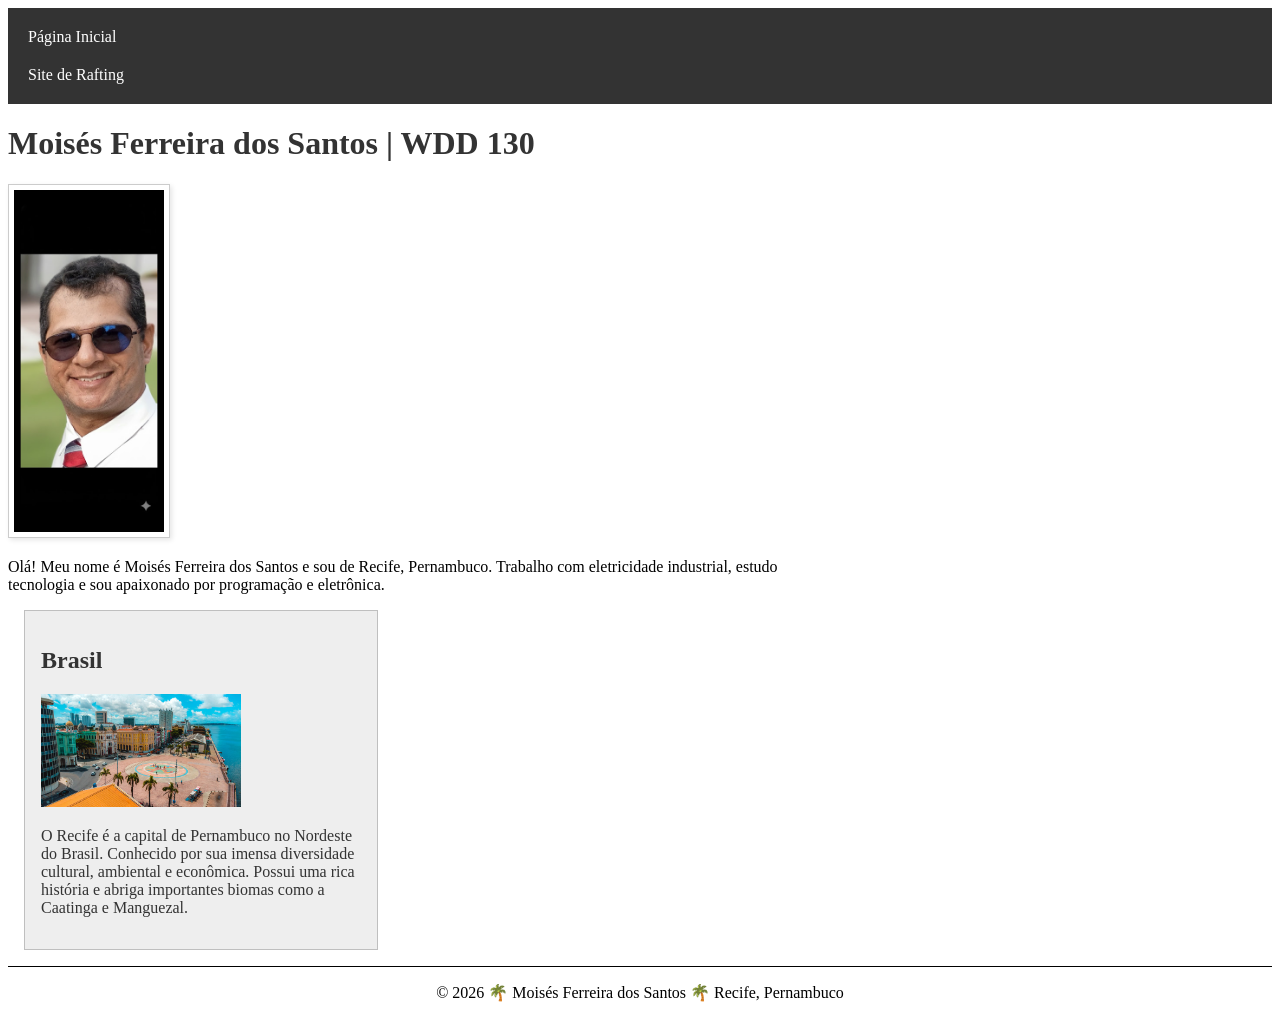
<file: index.html>
<!DOCTYPE html>
<html lang="pt-BR">

<head>
    <meta charset="utf-8">
    <meta name="viewport" content="width=device-width,initial-scale=1.0">
    <title>Moisés Ferreira dos Santos | WDD 130</title>
    <meta name="description"
      content="Página inicial de Moisés Ferreira dos Santos para o curso WDD 130 de fundamentos web, apresentando informações pessoais e links do curso.">
    <meta name="author" content="Moisés Ferreira dos Santos">
    <link rel="stylesheet" href="estilos/estilos.css">
</head>

<body>
    <header>
        <nav>
            <a href="#">Página Inicial</a>
            <a href="wwr/">Site de Rafting</a>
        </nav>
    </header>
    <main>
        <h1>Moisés Ferreira dos Santos | WDD 130</h1>
        <img src="imagens/perfil.jpg" alt="Olá, meu nome é Moisés Ferreira dos Santos">
        <p>Olá! Meu nome é Moisés Ferreira dos Santos e sou de Recife, Pernambuco. Trabalho com
            eletricidade industrial, estudo tecnologia e sou apaixonado por programação e
            eletrônica.</p>
    </main>
    <aside>
        <h2>Brasil</h2>
        <img src="imagens/marco-zero.jpeg" alt="Paisagem representando o Brasil">
        <p>O Recife é a capital de Pernambuco no Nordeste do Brasil. Conhecido por sua imensa
            diversidade
            cultural, ambiental e econômica. Possui uma rica história e abriga importantes biomas
            como a Caatinga e Manguezal.</p>
    </aside>
    <footer>
        <p>&copy; 2026 🌴 Moisés Ferreira dos Santos 🌴 Recife, Pernambuco</p>
    </footer>
</body>

</html>
</file>
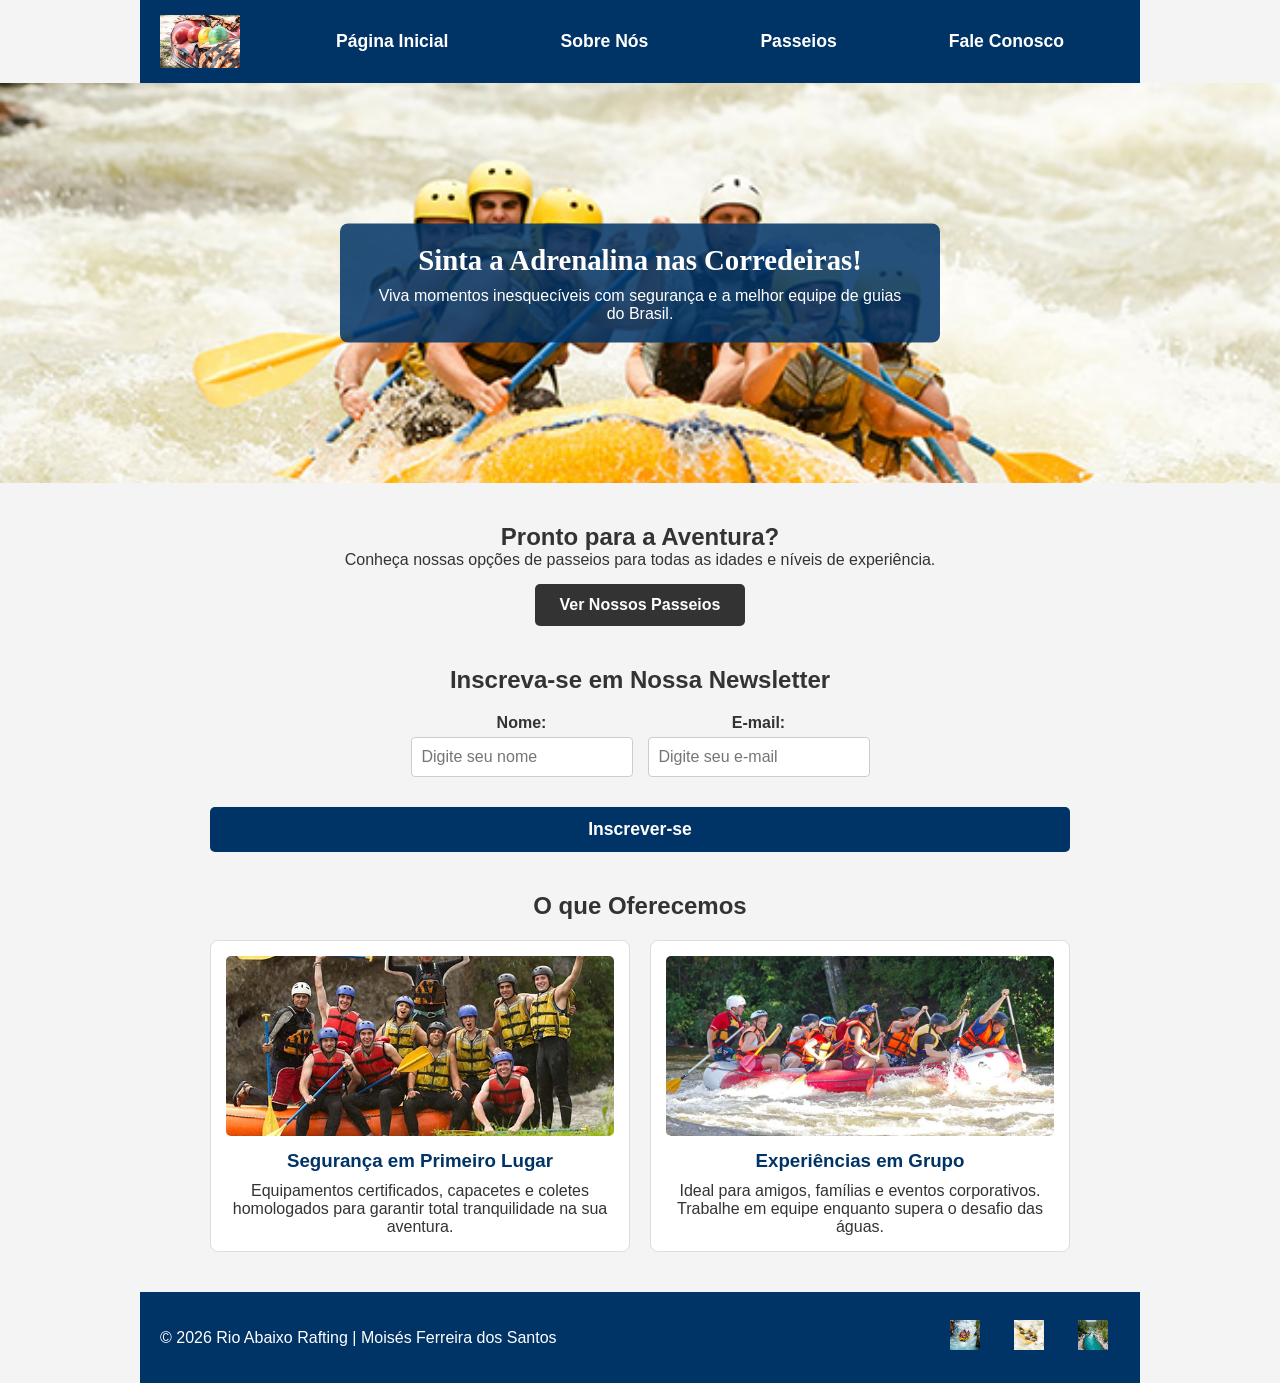
<file: wwr/index.html>
<!DOCTYPE html>
<html lang="pt-BR">

<head>
    <meta charset="UTF-8">
    <meta name="viewport" content="width=device-width, initial-scale=1.0">
    <meta name="description"
      content="Página Inicial da Rio Abaixo Rafting. Descubra as melhores aventuras de rafting em corredeiras e inscreva-se em nossa newsletter.">
    <meta name="author" content="Moisés Ferreira dos Santos">
    <title>Página Inicial - Rio Abaixo Rafting</title>
    <link rel="stylesheet" href="estilos/rafting.css">
</head>

<body>
    <header>
        <img src="imagens/logo.png" alt="Logotipo Rio Abaixo Rafting">
        <nav>
            <a href="index.html">Página Inicial</a>
            <a href="sobre.html">Sobre Nós</a>
            <a href="passeios.html">Passeios</a>
            <a href="contato.html">Fale Conosco</a>
        </nav>
    </header>

    <main>
        <!-- Hero Banner com Posicionamento Absoluto -->
        <section class="hero-container">
            <img src="imagens/hero.jpg" alt="Aventura em corredeiras de rafting" class="hero-img">
            <div class="hero-msg">
                <h1>Sinta a Adrenalina nas Corredeiras!</h1>
                <p>Viva momentos inesquecíveis com segurança e a melhor equipe de guias do Brasil.
                </p>
            </div>
        </section>

        <!-- Chamada para Ação (CTA) para a página de passeios -->
        <section class="cta-secao">
            <h2>Pronto para a Aventura?</h2>
            <p>Conheça nossas opções de passeios para todas as idades e níveis de experiência.</p>
            <a href="passeios.html" class="botao-cta">Ver Nossos Passeios</a>
        </section>

        <!-- Newsletter Form -->
        <section class="newsletter-secao">
            <h2>Inscreva-se em Nossa Newsletter</h2>
            <form action="#" method="post" class="formulario-newsletter">
                <div class="campo">
                    <label for="nome-news">Nome:</label>
                    <input type="text" id="nome-news" name="nome" required
                      placeholder="Digite seu nome">
                </div>
                <div class="campo">
                    <label for="email-news">E-mail:</label>
                    <input type="email" id="email-news" name="email" required
                      placeholder="Digite seu e-mail">
                </div>
                <button type="submit" class="botao-enviar">Inscrever-se</button>
            </form>
        </section>

        <!-- Grid de Conteúdo Adicional -->
        <section class="grid-ofertas">
            <h2>O que Oferecemos</h2>
            <div class="ofertas-container">
                <div class="card-oferta">
                    <img src="imagens/cliente-feliz.jpg"
                      alt="Equipamentos de segurança de última geração">
                    <h3>Segurança em Primeiro Lugar</h3>
                    <p>Equipamentos certificados, capacetes e coletes homologados para garantir
                        total tranquilidade na sua aventura.</p>
                </div>
                <div class="card-oferta">
                    <img src="imagens/rafting43_600.jpg"
                      alt="Grupo praticando rafting nas corredeiras">
                    <h3>Experiências em Grupo</h3>
                    <p>Ideal para amigos, famílias e eventos corporativos. Trabalhe em equipe
                        enquanto supera o desafio das águas.</p>
                </div>
            </div>
        </section>
    </main>

    <footer>
        <p>&copy; 2026 Rio Abaixo Rafting | Moisés Ferreira dos Santos</p>
        <nav class="redes-sociais">
            <a href="https://facebook.com" target="_blank"><img src="imagens/facebook.png"
                  alt="Ícone do Facebook"></a>
            <a href="https://twitter.com" target="_blank"><img src="imagens/twitter.png"
                  alt="Ícone do Twitter"></a>
            <a href="https://instagram.com" target="_blank"><img src="imagens/instagram.png"
                  alt="Ícone do Instagram"></a>
        </nav>
    </footer>
</body>

</html>
</file>
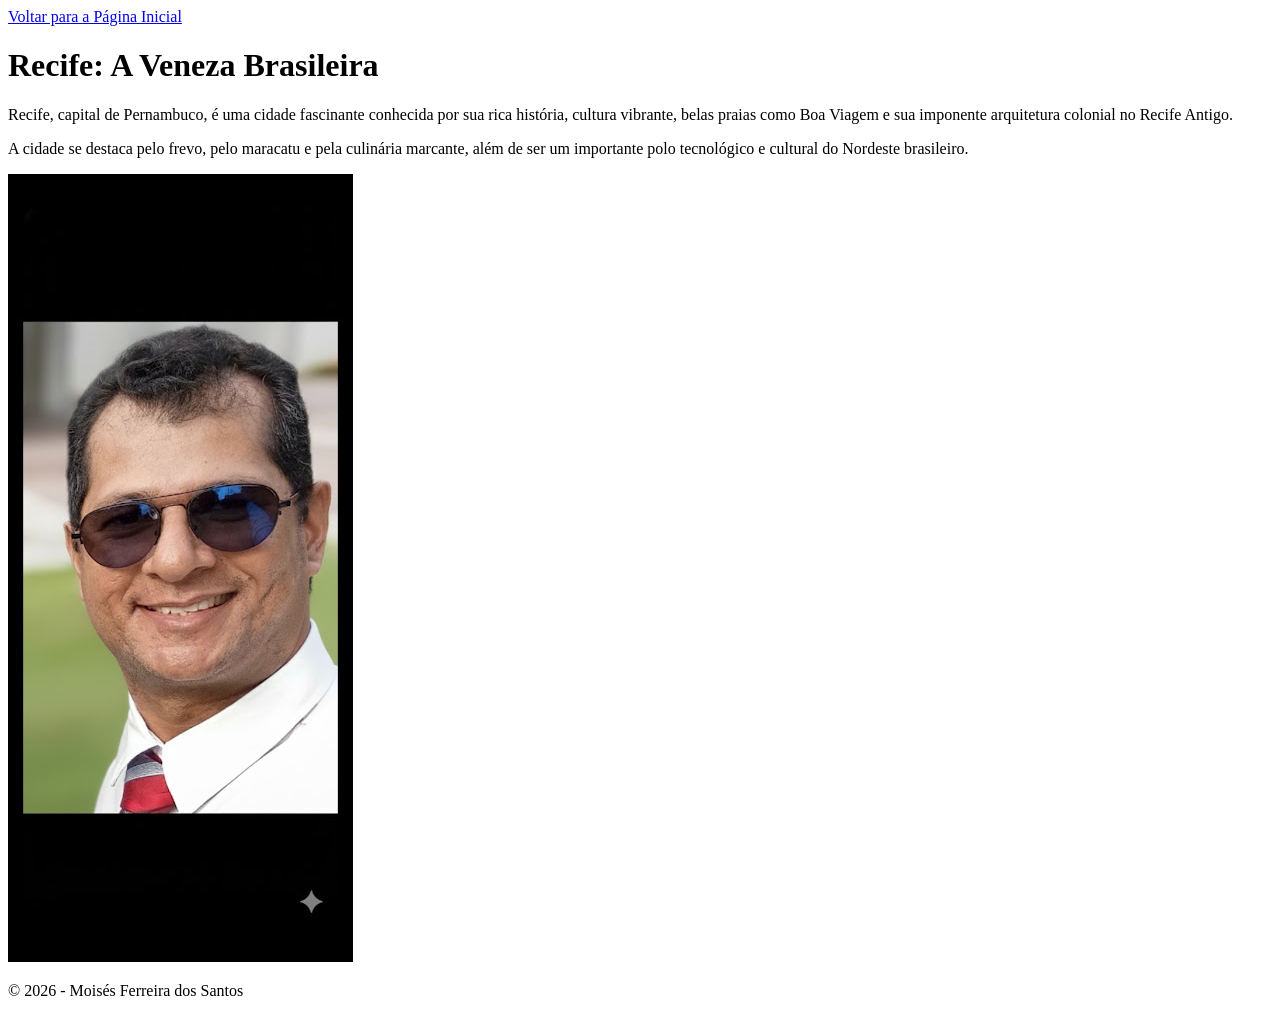
<file: semana01/cidade-favorita.html>
<!DOCTYPE html>
<html lang="pt-BR">

<head>
    <meta charset="UTF-8">
    <meta name="viewport" content="width=device-width, initial-scale=1.0">
    <title>Minha Cidade Favorita - Recife</title>
</head>

<body>
    <header>
        <nav>
            <a href="../index.html">Voltar para a Página Inicial</a>
        </nav>
    </header>
    <main>
        <h1>Recife: A Veneza Brasileira</h1>
        <p>Recife, capital de Pernambuco, é uma cidade fascinante conhecida por sua rica história,
            cultura vibrante, belas praias como Boa Viagem e sua imponente arquitetura colonial no
            Recife Antigo.</p>
        <p>A cidade se destaca pelo frevo, pelo maracatu e pela culinária marcante, além de ser um
            importante polo tecnológico e cultural do Nordeste brasileiro.</p>

        <img src="../imagens/perfil.jpg" alt="Paisagem de Recife">
    </main>
    <footer>
        <p>&copy; 2026 - Moisés Ferreira dos Santos</p>
    </footer>
</body>

</html>
</file>
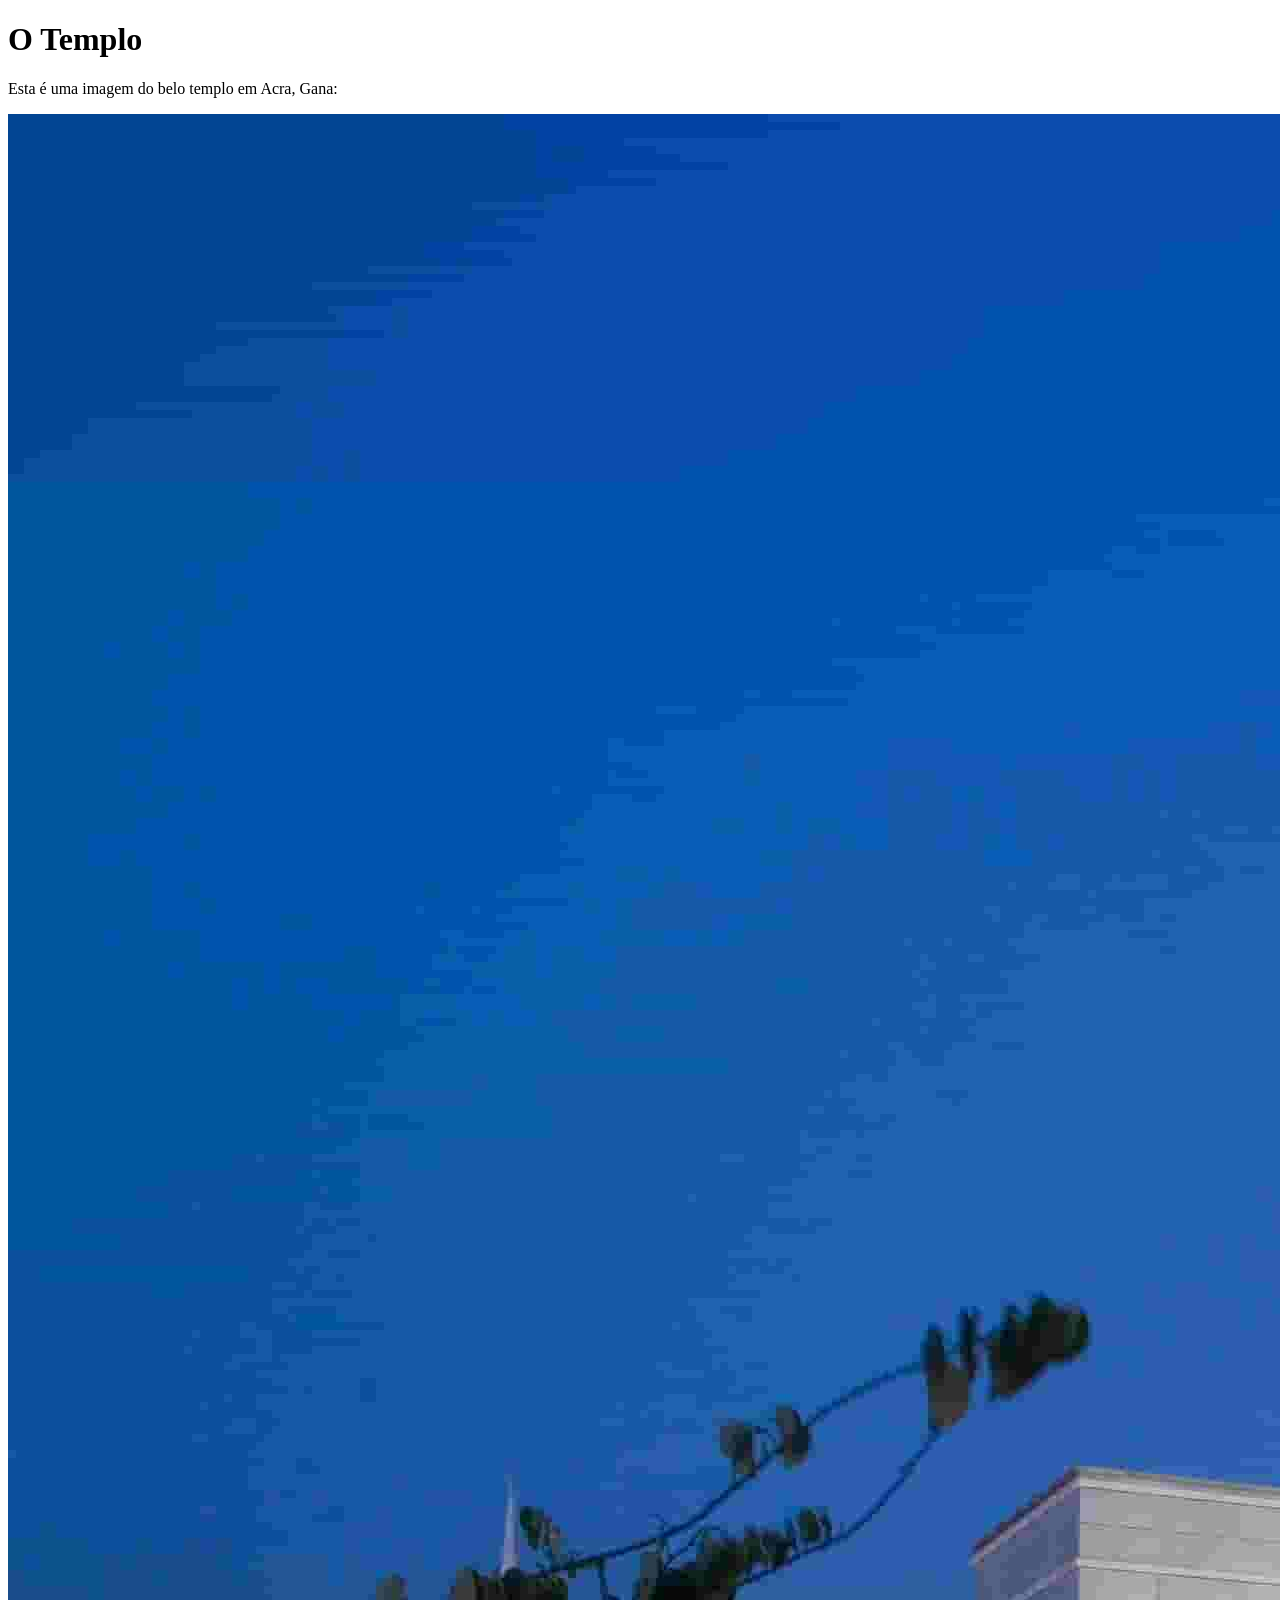
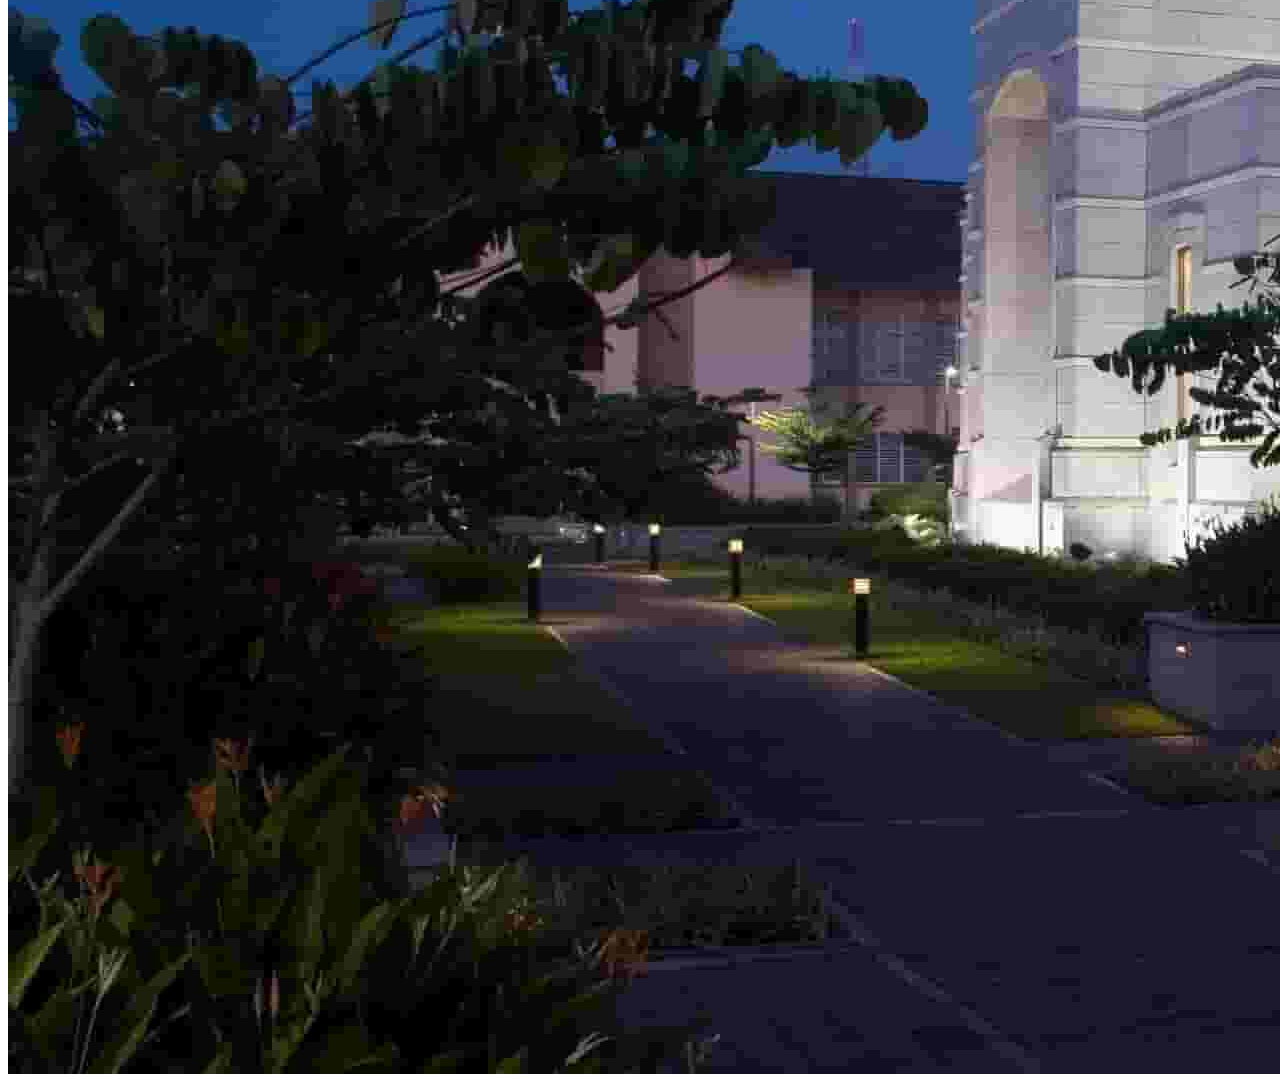
<file: semana01/imagens.html>
<!DOCTYPE html>
<html lang="pt-br">
<head>
    <meta charset="UTF-8">
    <meta name="viewport" content="width=device-width, initial-scale=1.0">
    <title>Imagem do Templo</title>
</head>
<body>
    <h1>O Templo</h1>
    <p>Esta é uma imagem do belo templo em Acra, Gana:</p>
    <img src="imagens/templo-largo.jpeg" alt="O Templo de Acra, Gana">
    
</body>
</html>
</file>
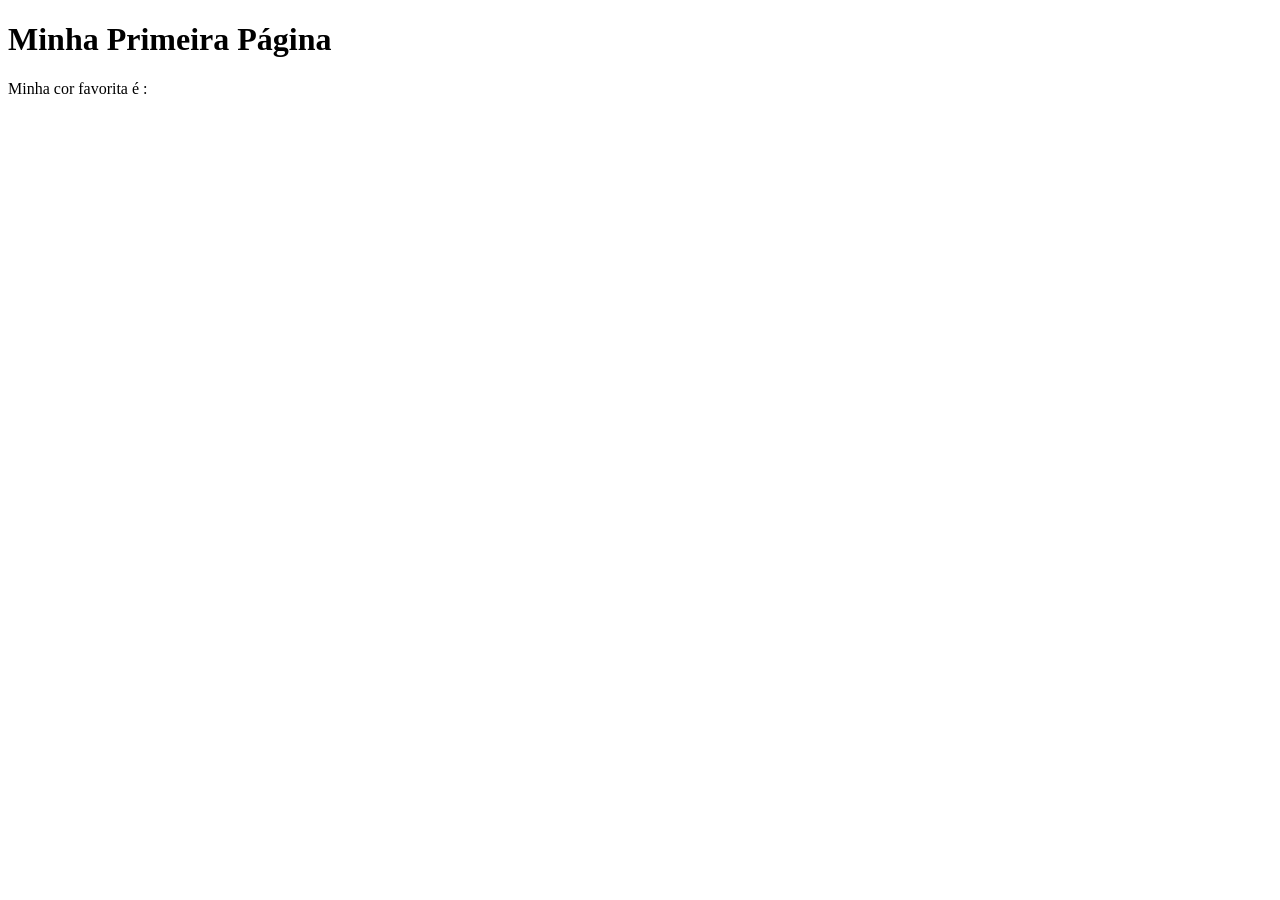
<file: semana01/primeira-pagina.html>
<!DOCTYPE html>
<html lang="pt-br">
<head>
    <meta charset="UTF-8">
    <meta name="viewport" content="width=device-width, initial-scale=1.0">
    <title>Minha Primeira Página</title>
</head>
<body>
    <h1>Minha Primeira Página</h1>
    <p>Minha cor favorita é : </p>
</body>
</html>
</file>
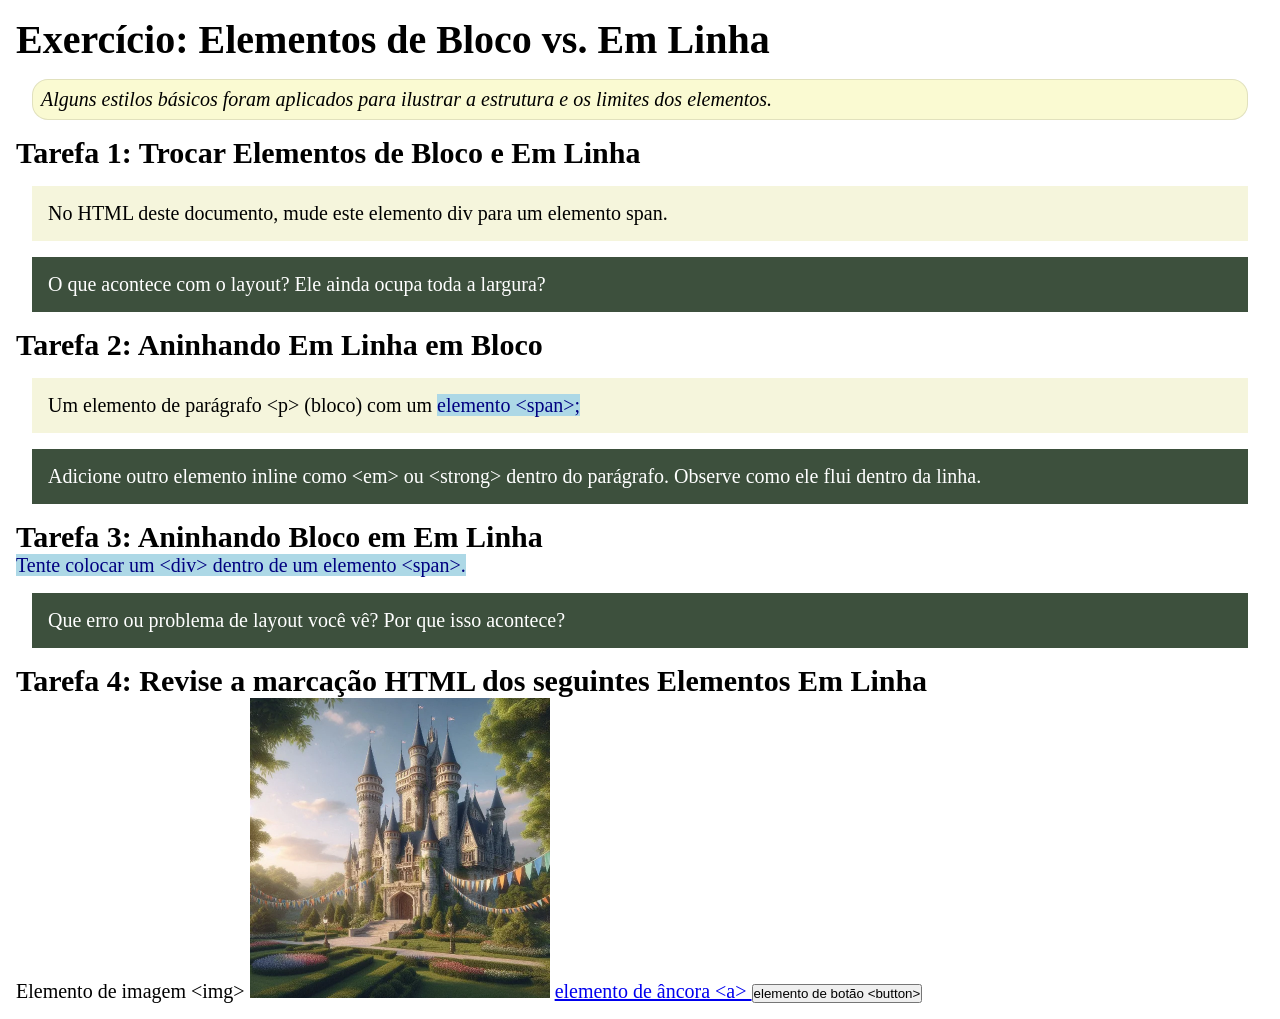
<file: semana02/bloco-vs-inline.html>
<!DOCTYPE html>
<html lang="pt-br">

<head>
    <meta charset="UTF-8">
    <meta name="viewport" content="width=device-width, initial-scale=1.0">
    <title>Exercício: Elementos de Bloco vs. Inline</title>
    <link rel="stylesheet" href="estilos/bloco-vs-inline.css">
</head>

<body>
    <main>
        <h1>Exercício: Elementos de Bloco vs. Em Linha</h1>
        <p class="note">Alguns estilos básicos foram aplicados para ilustrar a estrutura e os limites dos elementos.</p>

        <h2>Tarefa 1: Trocar Elementos de Bloco e Em Linha</h2>
        <div>No HTML deste documento, mude este elemento div para um elemento span.</div>

        <p class="question">O que acontece com o layout? Ele ainda ocupa toda a largura?</p>

        <h2>Tarefa 2: Aninhando Em Linha em Bloco</h2>
        <p>Um elemento de parágrafo &lt;p&gt; (bloco) com um <span>elemento &lt;span&gt;;</span></p>
        <p class="question">Adicione outro elemento inline como &lt;em&gt; ou &lt;strong&gt; dentro do parágrafo.
            Observe como ele flui dentro da linha.</p>

        <h2>Tarefa 3: Aninhando Bloco em Em Linha</h2>
        <span>Tente colocar um &lt;div&gt; dentro de um elemento &lt;span&gt;.</span>
        <p class="question">Que erro ou problema de layout você vê? Por que isso acontece?</p>


        <h2>Tarefa 4: Revise a marcação HTML dos seguintes Elementos Em Linha</h2>
        Elemento de imagem &lt;img&gt;
        <img src="imagens/castelo.webp" alt="imagem (imagens estão em linha)" width="300" height="300">
        <a href="https://churchofjesuschrist.org">elemento de âncora &lt;a&gt; </a>
        <button type="button">elemento de botão &lt;button&gt;</button>
    </main>
</body>

</html>
</file>
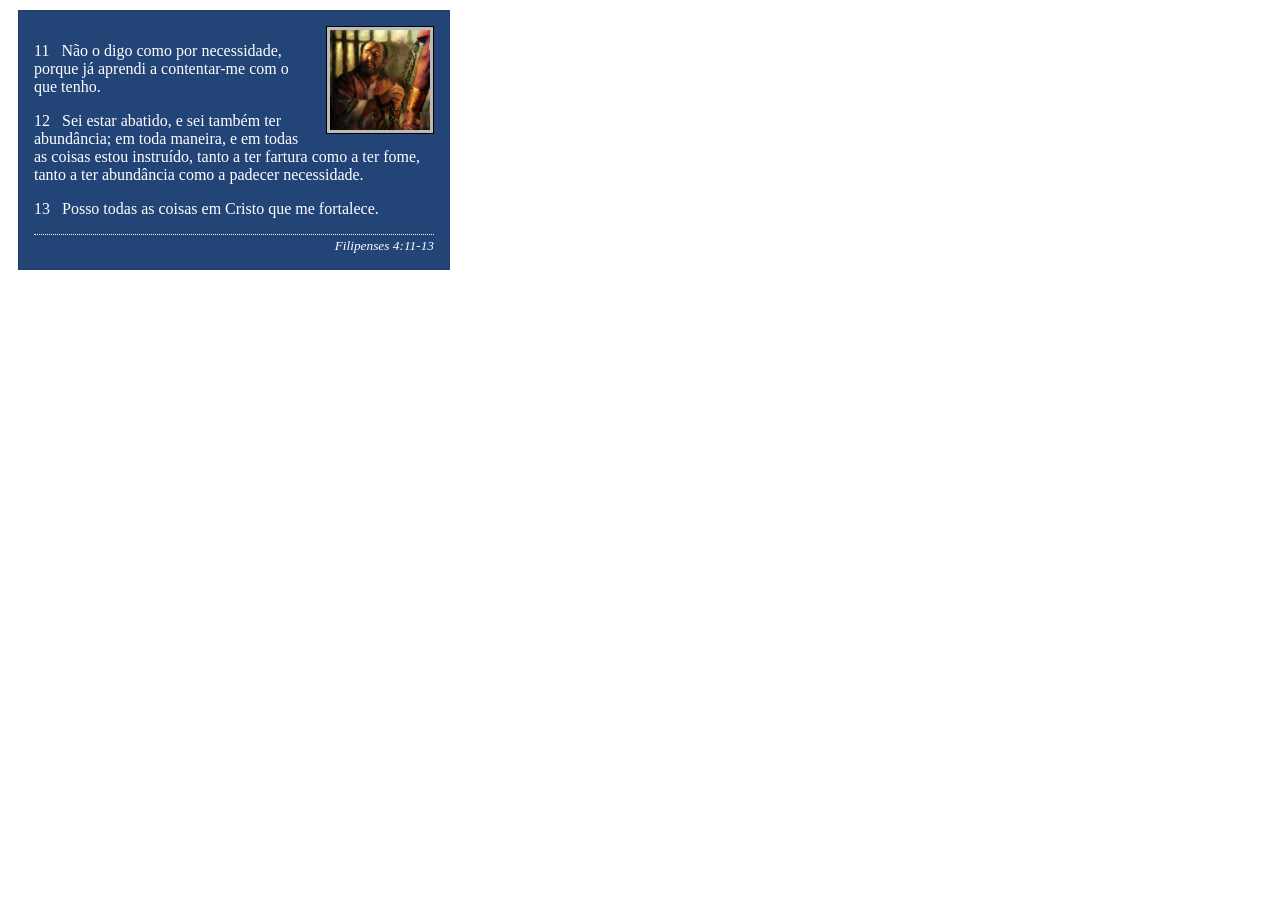
<file: semana02/box-model-solucao.html>
<!DOCTYPE html>
<html lang="pt-br">

<head>
    <meta charset="UTF-8">
    <meta name="viewport" content="width=device-width, initial-scale=1.0">
    <title>Atividade de Box Model</title>
    <link rel="stylesheet" href="estilos/box-model-solucao.css">
</head>

<body>
    <main>
        <div class="callout">
            <img src="imagens/apostolo-paulo-preso.webp" alt="Apóstolo Paulo - Preso em Roma" width="200" height="200">
            <blockquote>
                <p>11 &nbsp; Não o digo como por necessidade, porque já aprendi a contentar-me com o que tenho.</p>
                <p>12 &nbsp; Sei estar abatido, e sei também ter abundância; em toda maneira, e em todas as coisas estou
                    instruído, tanto a ter fartura como a ter fome, tanto a ter abundância como a padecer necessidade.
                </p>
                <p>13 &nbsp; Posso todas as coisas em Cristo que me fortalece.</p>
            </blockquote>
            <cite>Filipenses 4:11-13</cite>
        </div>
    </main>
</body>

</html>
</file>
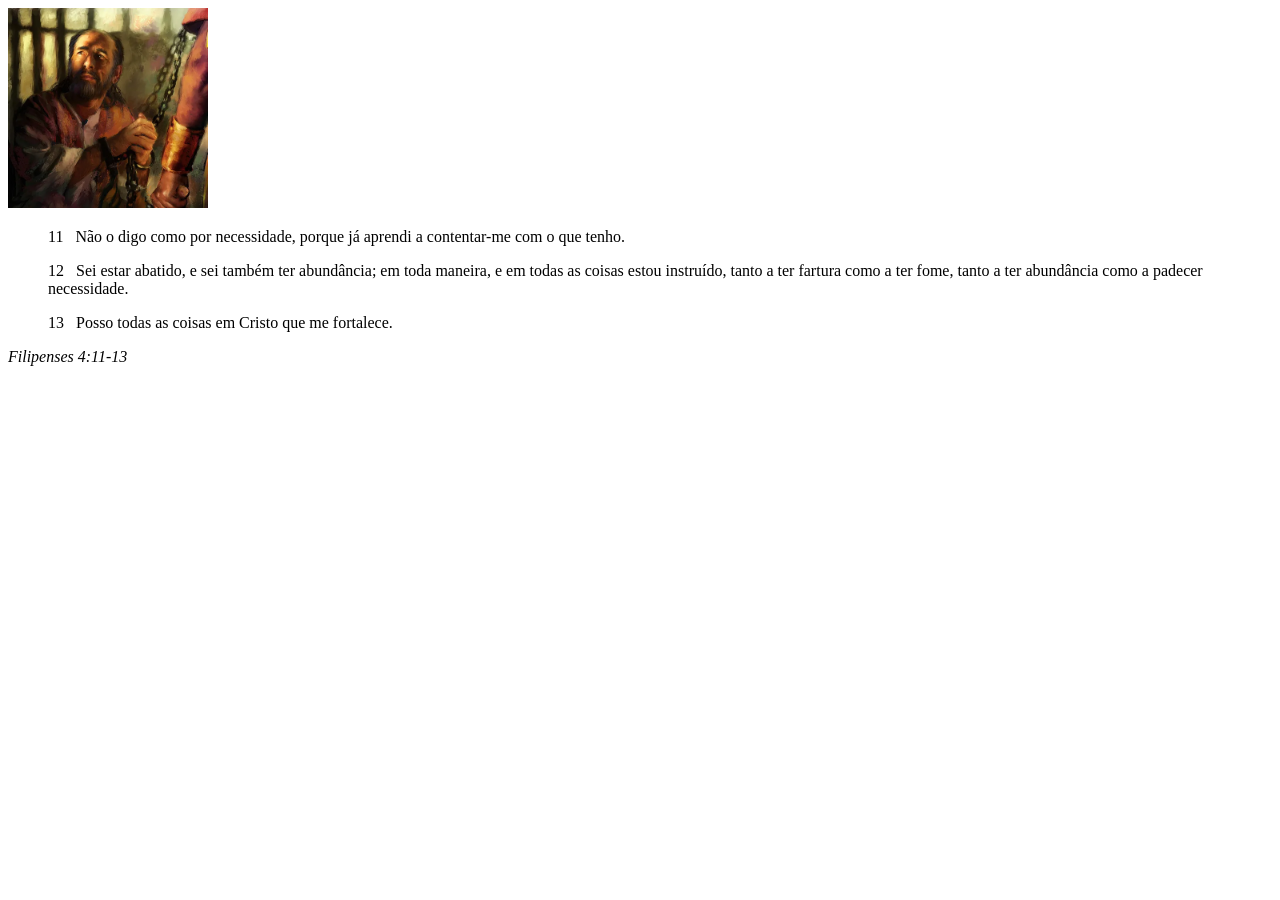
<file: semana02/box-model.html>
<!DOCTYPE html>
<html lang="pt-br">
<head>
    <meta charset="UTF-8">
    <meta name="viewport" content="width=device-width, initial-scale=1.0">
    <title>Atividade de Box Model</title>
</head>
<body>
    <main>
        <div class="callout">
            <img src="imagens/apostolo-paulo-preso.webp" alt="Apóstolo Paulo - Preso em Roma" width="200" height="200">
            <blockquote>
                <p>11 &nbsp; Não o digo como por necessidade, porque já aprendi a contentar-me com o que tenho.</p>
                <p>12 &nbsp; Sei estar abatido, e sei também ter abundância; em toda maneira, e em todas as coisas estou instruído, tanto a ter fartura como a ter fome, tanto a ter abundância como a padecer necessidade.</p>
                <p>13 &nbsp; Posso todas as coisas em Cristo que me fortalece.</p>
            </blockquote>
            <cite>Filipenses 4:11-13</cite>
        </div>
    </main>
</body>
</html>
</file>
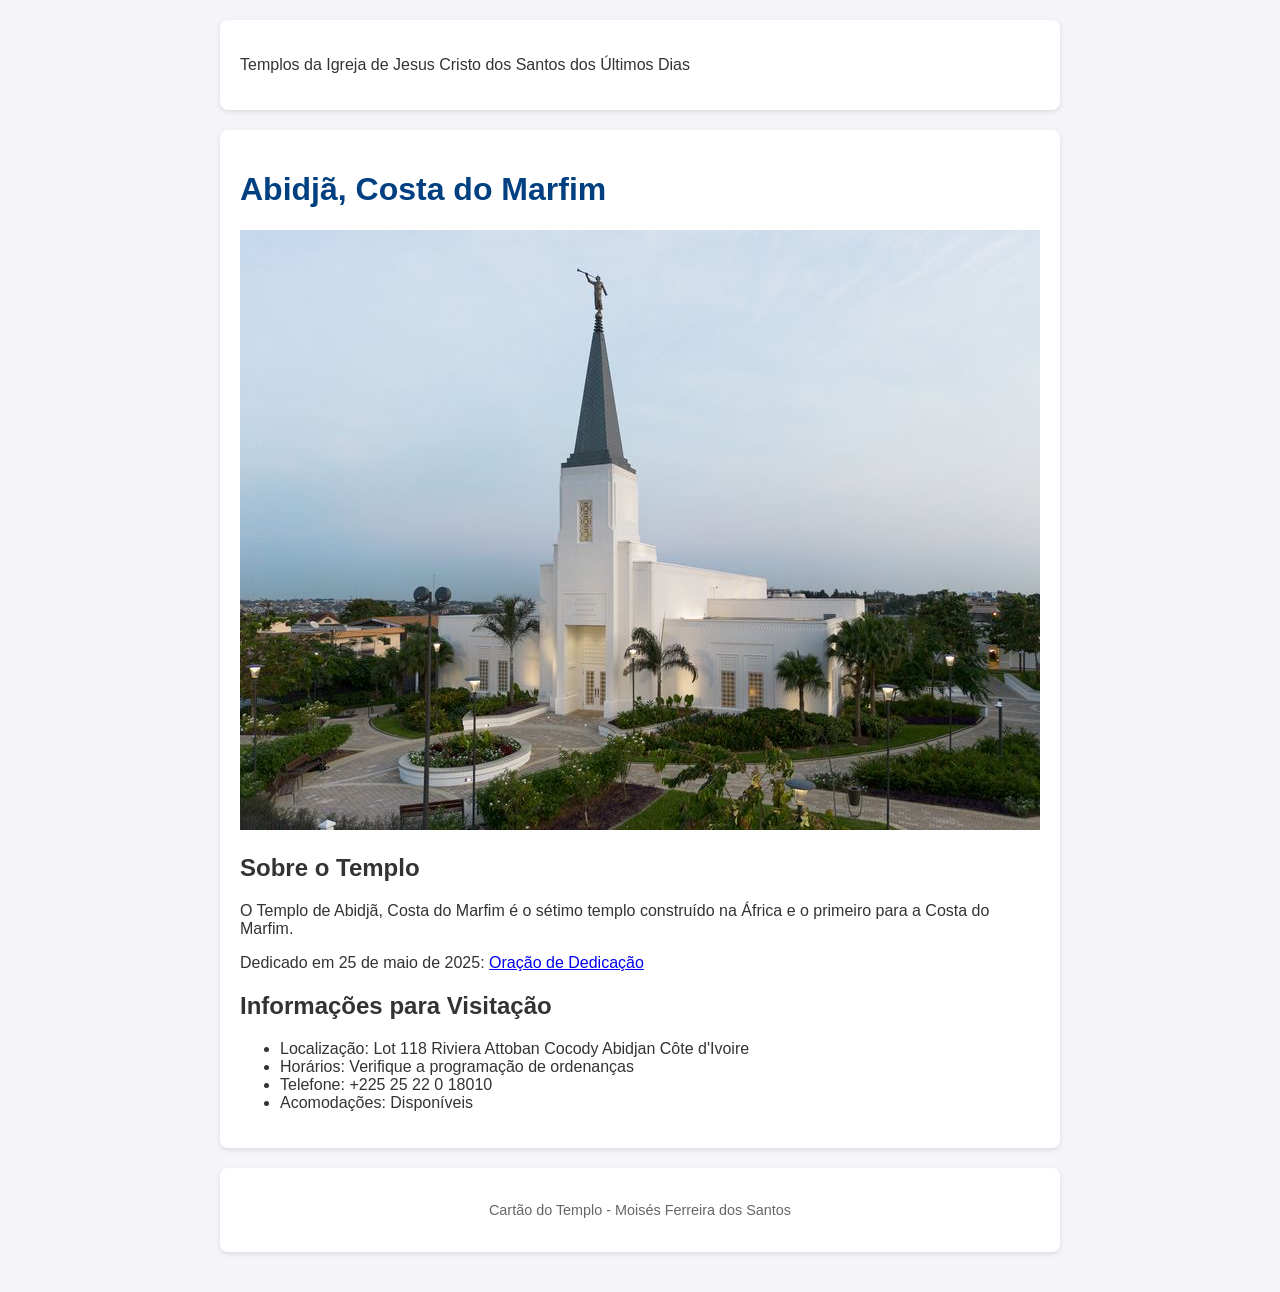
<file: semana02/templo.html>
<!DOCTYPE html>
<html lang="pt-br">

<head>
    <meta charset="UTF-8">
    <meta name="viewport" content="width=device-width, initial-scale=1.0">
    <title>Cartão do Templo - Abidjã, Costa do Marfim</title>
    <link rel="stylesheet" href="estilos/templo.css">
</head>

<body>
    <header>
        <p>Templos da Igreja de Jesus Cristo dos Santos dos Últimos Dias</p>
    </header>
    <main>
        <h1>Abidjã, Costa do Marfim</h1>
        <picture>
            <img src="imagens/abidja-costa-do-marfim.jpeg" alt="Templo de Abidjã, Costa do Marfim">
        </picture>
        <section>
            <h2>Sobre o Templo</h2>
            <p>O Templo de Abidjã, Costa do Marfim é o sétimo templo construído na África e o
                primeiro para a Costa do Marfim.</p>
            <p>Dedicado em 25 de maio de 2025: <a
                  href="https://www.churchofjesuschrist.org/temples/dedicatory-prayer/abidjan-ivory-coast-temple/2025-05-25?lang=eng"
                  target="_blank" rel="noopener noreferrer">Oração de Dedicação</a></p>
        </section>
        <section>
            <h2>Informações para Visitação</h2>
            <ul>
                <li>Localização: Lot 118 Riviera Attoban Cocody Abidjan Côte d'Ivoire</li>
                <li>Horários: Verifique a programação de ordenanças</li>
                <li>Telefone: +225 25 22 0 18010</li>
                <li>Acomodações: Disponíveis</li>
            </ul>
        </section>
    </main>
    <footer>
        <p>Cartão do Templo - Moisés Ferreira dos Santos</p>
    </footer>
</body>

</html>
</file>
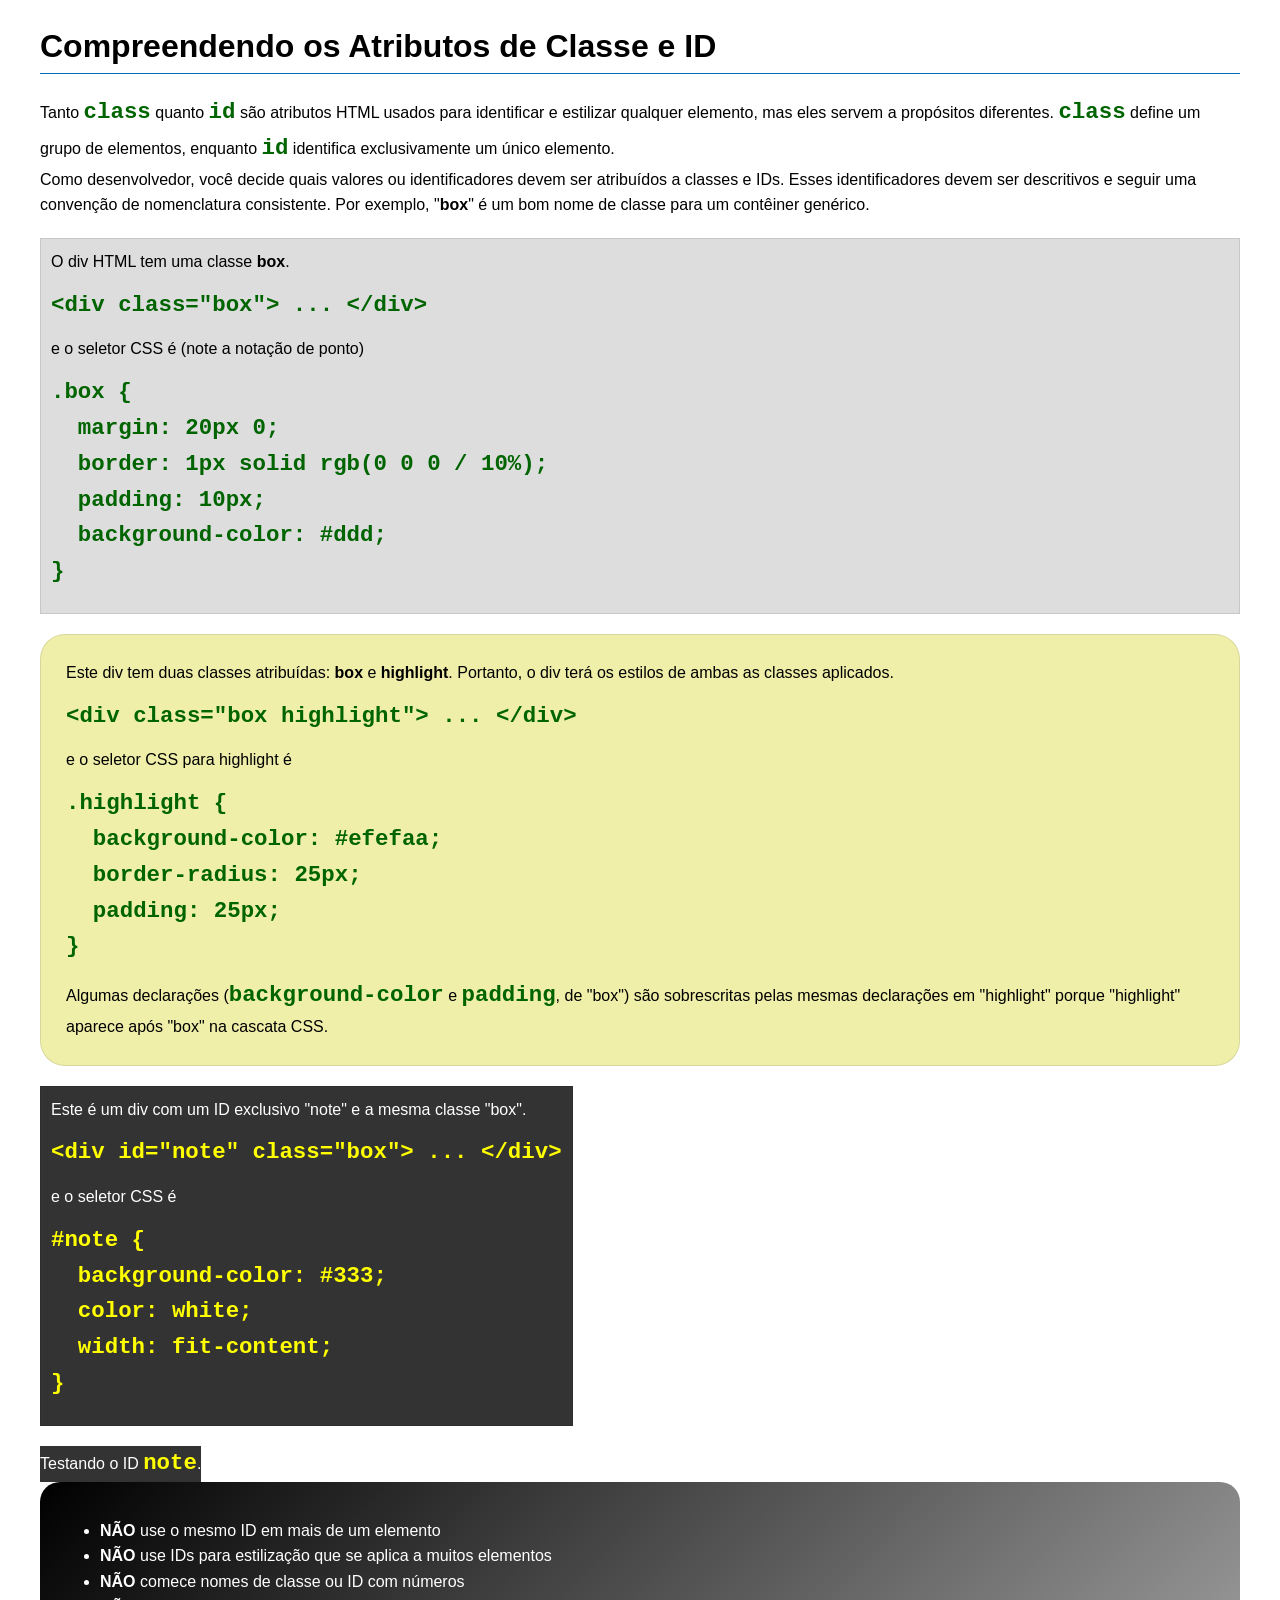
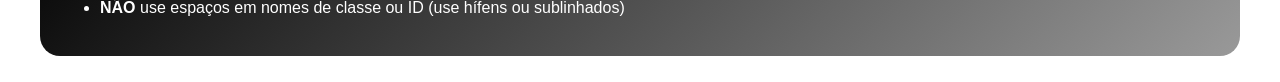
<file: semana03/classe-e-id.html>
<!DOCTYPE html>
<html lang="pt-br">

<head>
    <meta charset="UTF-8">
    <meta name="viewport" content="width=device-width, initial-scale=1.0">
    <title>Atributos de Classe vs ID</title>
    <link rel="stylesheet" href="estilos/classe-e-id.css">
</head>

<body>
    <h1>Compreendendo os Atributos de Classe e ID</h1>
    <p>Tanto <code>class</code> quanto <code>id</code> são atributos HTML usados para identificar e estilizar qualquer
        elemento, mas eles servem a propósitos diferentes. <code>class</code> define um grupo de elementos, enquanto
        <code>id</code> identifica exclusivamente um único elemento.
    </p>
    <p>Como desenvolvedor, você decide quais valores ou identificadores devem ser atribuídos a classes e IDs. Esses
        identificadores devem ser descritivos e seguir uma convenção de nomenclatura consistente. Por exemplo,
        "<strong>box</strong>" é um bom nome de classe para um contêiner genérico.</p>
    <div class="box">
        <p>O div HTML tem uma classe <strong>box</strong>.</p>
        <pre><code class="html">&lt;div class="box"&gt; ... &lt;/div&gt;</code></pre>
        e o seletor CSS é (note a notação de ponto)
        <pre><code class="css">.box {
  margin: 20px 0;
  border: 1px solid rgb(0 0 0 / 10%);
  padding: 10px;
  background-color: #ddd; 
}</code></pre>
    </div>

    <div class="box highlight">
        <p>Este div tem duas classes atribuídas: <strong>box</strong> e <strong>highlight</strong>. Portanto, o div terá
            os estilos de ambas as classes aplicados.</p>
        <pre><code class="html">&lt;div class="box highlight"&gt; ... &lt;/div&gt;</code></pre>
        e o seletor CSS para highlight é
        <pre><code class="css">.highlight {
  background-color: #efefaa;
  border-radius: 25px;
  padding: 25px;
}</code></pre>
        <p>Algumas declarações (<code>background-color</code> e <code>padding</code>, de "box") são sobrescritas pelas
            mesmas declarações em "highlight" porque "highlight" aparece após "box" na cascata CSS.</p>
    </div>

    <div id="note" class="box">
        <p>Este é um div com um ID exclusivo "note" e a mesma classe "box".</p>
        <pre><code class="html">&lt;div id="note" class="box"&gt; ... &lt;/div&gt;</code></pre>
        e o seletor CSS é
        <pre><code class="css">#note {
  background-color: #333;
  color: white;
  width: fit-content;
}</code></pre>
    </div>

    <div id="note">
        <p>Testando o ID <code>note</code>.</p>
    </div>

    <section id="melhor-pratica">
        <ul>
            <li><strong>NÃO</strong> use o mesmo ID em mais de um elemento</li>
            <li><strong>NÃO</strong> use IDs para estilização que se aplica a muitos elementos</li>
            <li><strong>NÃO</strong> comece nomes de classe ou ID com números</li>
            <li><strong>NÃO</strong> use espaços em nomes de classe ou ID (use hífens ou sublinhados)</li>
        </ul>
    </section>

    <br>

</body>

</html>
</file>
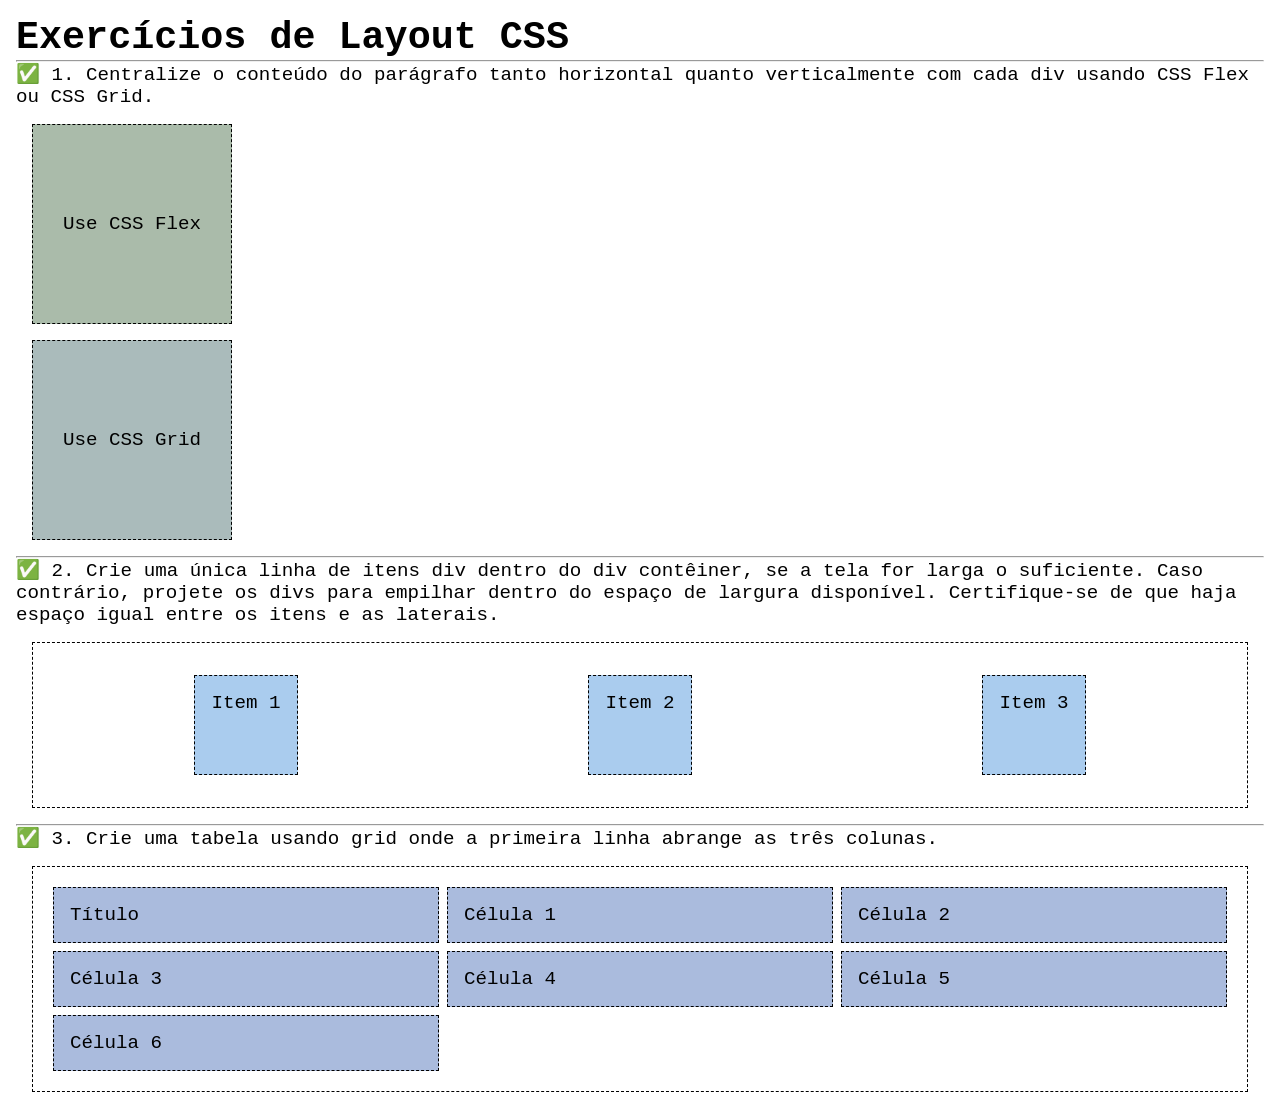
<file: semana04/exercicios-layout.html>
<!DOCTYPE html>
<html lang="pt-br">

<head>
    <meta charset="UTF-8">
    <meta name="viewport" content="width=device-width, initial-scale=1.0">
    <title>Exercícios de Layout CSS</title>
    <link rel="stylesheet" href="estilos/solucoes-dos-exercicios-de-layout.css">
</head>

<body>
    <main>
        <h1>Exercícios de Layout CSS</h1>
        <hr>
        <p>✅ 1. Centralize o conteúdo do parágrafo tanto horizontal quanto verticalmente com cada div usando CSS Flex ou
            CSS Grid.
        </p>
        <div class="one flex">
            <p>Use CSS Flex</p>
        </div>
        <div class="one grid">
            <p>Use CSS Grid</p>
        </div>
        <hr>
        <p>✅ 2. Crie uma única linha de itens div dentro do div contêiner, se a tela for larga o suficiente. Caso
            contrário, projete os
            divs para empilhar dentro do espaço de largura disponível. Certifique-se de que haja espaço igual entre os
            itens e as laterais.</p>
        <div class="container2">
            <div class="dois">
                <p>Item 1</p>
            </div>
            <div class="dois">
                <p>Item 2</p>
            </div>
            <div class="dois">
                <p>Item 3</p>
            </div>
        </div>
        <hr>
        <p>✅ 3. Crie uma tabela usando grid onde a primeira linha abrange as três colunas. </p>
        <div class="container3">
            <div class="tres colunas-3">
                <p>Título</p>
            </div>
            <div class="tres">
                <p>Célula 1</p>
            </div>
            <div class="tres">
                <p>Célula 2</p>
            </div>
            <div class="tres">
                <p>Célula 3</p>
            </div>
            <div class="tres">
                <p>Célula 4</p>
            </div>
            <div class="tres">
                <p>Célula 5</p>
            </div>
            <div class="tres">
                <p>Célula 6</p>
            </div>

        </div>
    </main>
</body>

</html>
</file>
<file: estilos/estilos.css>
nav {
    background-color: #333;
    padding: 10px;
}

nav a {
    color: #fff;
    padding: 10px;
    display: block;
    text-decoration: none;
}

main {
    max-width: 840px;
}

h1 {
    color: #333;
}

main img {
    width: 150px;
    height: auto;
    border: 1px solid #ccc;
    padding: 5px;
    box-shadow: 2px 2px 5px rgba(0, 0, 0, 0.1);
}

aside {
    width: 20rem;
    margin: 1rem;
    border: 1px solid rgb(0 0 0 / 0.2);
    padding: 1rem;
    background-color: #eee;
    color: #333;
}

aside img {
    width: 200px;
    height: auto;
}

p {
    padding: 0;
}

footer {
    margin-top: 15px;
    border-top: 1px solid #000;
    text-align: center;
}
</file>
<file: wwr/estilos/rafting.css>
:root {
  --fonte-body: Arial, sans-serif;
  --fonte-titulo: Georgia, serif;
  --cor-primaria: #003366;
  --cor-destaque1: #333333;
  --cor-fundo: #f4f4f4;
}

* {
  margin: 0;
  padding: 0;
  box-sizing: border-box;
}

body {
  font-family: var(--fonte-body);
  background-color: var(--cor-fundo);
  color: var(--cor-destaque1);
}

header {
  background-color: var(--cor-primaria);
  color: white;
  display: grid;
  grid-template-columns: 120px 1fr;
  align-items: center;
  padding: 15px 20px;
  max-width: 1000px;
  margin: 0 auto;
}

header img {
  width: 80px;
  height: auto;
}

nav {
  display: flex;
  justify-content: space-around;
  align-items: center;
}

nav a {
  color: white;
  text-decoration: none;
  font-size: 1.1rem;
  font-weight: bold;
  padding: 8px 12px;
}

nav a:hover {
  text-decoration: underline;
}

.hero {
  position: relative;
  text-align: center;
  max-width: 1000px;
  margin: 0 auto;
}

.hero img {
  width: 100%;
  height: auto;
  display: block;
}

.hero h1 {
  position: absolute;
  top: 15%;
  left: 50%;
  transform: translateX(-50%);
  font-family: var(--fonte-titulo);
  color: #ffffff;
  background-color: rgba(0, 51, 102, 0.7);
  padding: 10px 20px;
  border-radius: 5px;
  font-size: 2.2rem;
}

.hero article {
  position: absolute;
  bottom: 20px;
  left: 50%;
  transform: translateX(-50%);
  background-color: rgba(255, 255, 255, 0.9);
  color: var(--cor-destaque1);
  padding: 15px 20px;
  border-radius: 5px;
  max-width: 650px;
  width: 90%;
}

.hero article img {
  float: right;
  margin-left: 15px;
  max-width: 120px;
  height: auto;
}

.historia-grid {
  max-width: 1000px;
  margin: 40px auto;
  padding: 0 20px;
  display: grid;
  grid-template-columns: 1fr 200px 1fr;
  gap: 20px;
  align-items: center;
}

.historia-grid h2 {
  grid-column: 1 / -1;
  text-align: center;
  font-family: var(--fonte-titulo);
  color: var(--cor-primaria);
  margin-bottom: 10px;
}

.historia-img img {
  width: 100%;
  height: auto;
  border-radius: 5px;
  display: block;
}

.galeria-section {
  max-width: 1000px;
  margin: 40px auto;
  padding: 0 20px;
}

.galeria-section h2 {
  text-align: center;
  font-family: var(--fonte-titulo);
  color: var(--cor-primaria);
  margin-bottom: 20px;
}

.galeria {
  display: flex;
  justify-content: space-between;
  gap: 15px;
}

.galeria figure {
  flex: 1;
  text-align: center;
  background-color: #ffffff;
  padding: 10px;
  border: 1px solid #ddd;
  border-radius: 5px;
}

.galeria figure img {
  width: 100%;
  height: auto;
  border-radius: 3px;
}

.galeria figcaption {
  font-size: 0.85rem;
  margin-top: 8px;
  color: var(--cor-destaque1);
  font-weight: bold;
}

footer {
  background-color: var(--cor-primaria);
  color: white;
  max-width: 1000px;
  margin: 0 auto;
  padding: 20px;
  display: flex;
  justify-content: space-between;
  align-items: center;
}

.socialmedia,
.redes-sociais {
  display: flex;
  gap: 10px;
}

.socialmedia a,
.redes-sociais a {
  text-decoration: none;
}

.socialmedia img,
.redes-sociais img {
  width: 30px;
  height: 30px;
}

/* Estilos específicos para a página Fale Conosco */
.contato-info,
.formulario-secao,
.funcionarios-secao {
  max-width: 800px;
  margin: 30px auto;
  padding: 0 20px;
}

.contato-info h1,
.formulario-secao h2,
.funcionarios-secao h2 {
  font-family: var(--fonte-titulo);
  color: var(--cor-primaria);
  margin-bottom: 15px;
  text-align: center;
}

.contato-info p {
  margin-bottom: 8px;
  font-size: 1.1rem;
}

.mapa {
  margin-top: 20px;
  border-radius: 5px;
  overflow: hidden;
  box-shadow: 0 2px 5px rgba(0, 0, 0, 0.1);
}

.mapa iframe {
  border: 0;
}

.formulario-contato fieldset {
  border: 2px solid var(--cor-primaria);
  padding: 20px;
  border-radius: 8px;
  background-color: #ffffff;
}

.formulario-contato legend {
  font-weight: bold;
  color: var(--cor-primaria);
  padding: 0 10px;
}

.campo {
  margin-bottom: 15px;
  display: flex;
  flex-direction: column;
}

.campo label {
  margin-bottom: 5px;
  font-weight: bold;
}

.campo input,
.campo textarea {
  padding: 10px;
  border: 1px solid #ccc;
  border-radius: 4px;
  font-size: 1rem;
}

.campo-radio {
  margin-bottom: 15px;
}

.campo-radio p {
  font-weight: bold;
  margin-bottom: 5px;
}

.campo-radio label {
  display: block;
  margin-bottom: 5px;
  font-weight: normal;
}

.campo-checkbox {
  margin-bottom: 20px;
}

.campo-checkbox label {
  font-weight: normal;
}

.botao-enviar {
  background-color: var(--cor-primaria);
  color: white;
  padding: 12px 20px;
  border: none;
  border-radius: 5px;
  font-size: 1.1rem;
  font-weight: bold;
  cursor: pointer;
  width: 100%;
  transition: background-color 0.3s;
}

.botao-enviar:hover {
  background-color: #002244;
}

.funcionarios-grid {
  display: flex;
  justify-content: space-between;
  gap: 20px;
  margin-top: 20px;
}

.funcionarios-grid figure {
  flex: 1;
  background-color: #ffffff;
  padding: 10px;
  border: 1px solid #ddd;
  border-radius: 5px;
  text-align: center;
}

.funcionarios-grid img {
  width: 100%;
  height: 150px;
  object-fit: cover;
  border-radius: 3px;
}

.funcionarios-grid figcaption {
  margin-top: 8px;
  font-size: 0.9rem;
  font-weight: bold;
  color: var(--cor-destaque1);
}

/* --- Estilos para Página Inicial (index.html) --- */
.hero-container {
  position: relative;
  width: 100%;
  max-height: 400px;
  overflow: hidden;
}

.hero-img {
  width: 100%;
  height: 400px;
  object-fit: cover;
  display: block;
}

.hero-msg {
  position: absolute;
  top: 50%;
  left: 50%;
  transform: translate(-50%, -50%);
  background-color: rgba(0, 51, 102, 0.85);
  color: #ffffff;
  padding: 20px 30px;
  border-radius: 8px;
  text-align: center;
  width: 80%;
  max-width: 600px;
}

.hero-msg h1 {
  font-family: var(--fonte-titulo);
  margin-bottom: 10px;
  font-size: 1.8rem;
}

.cta-secao,
.newsletter-secao,
.grid-ofertas,
.passeios-header,
.tabela-secao {
  max-width: 900px;
  margin: 40px auto;
  padding: 0 20px;
  text-align: center;
}

.botao-cta {
  display: inline-block;
  margin-top: 15px;
  padding: 12px 25px;
  background-color: var(--cor-destaque1);
  color: #ffffff;
  text-decoration: none;
  font-weight: bold;
  border-radius: 5px;
  transition: background-color 0.3s;
}

.botao-cta:hover {
  background-color: #333333;
}

.formulario-newsletter {
  display: flex;
  gap: 15px;
  justify-content: center;
  align-items: flex-end;
  margin-top: 20px;
  flex-wrap: wrap;
}

.ofertas-container {
  display: grid;
  grid-template-columns: repeat(auto-fit, minmax(280px, 1fr));
  gap: 20px;
  margin-top: 20px;
}

.card-oferta {
  background-color: #ffffff;
  border: 1px solid #ddd;
  border-radius: 8px;
  padding: 15px;
}

.card-oferta img {
  width: 100%;
  height: 180px;
  object-fit: cover;
  border-radius: 5px;
}

.card-oferta h3 {
  color: var(--cor-primaria);
  margin: 10px 0;
}

/* --- Estilos para Página Passeios (passeios.html) --- */
.passeios-lista {
  max-width: 900px;
  margin: 30px auto;
  padding: 0 20px;
  display: flex;
  flex-direction: column;
  gap: 25px;
}

.passeio-card {
  display: grid;
  grid-template-columns: 1fr 2fr;
  gap: 20px;
  align-items: center;
  background-color: #ffffff;
  border: 1px solid #ddd;
  border-radius: 8px;
  padding: 15px;
}

.passeio-card img {
  width: 100%;
  height: 160px;
  object-fit: cover;
  border-radius: 5px;
}

.passeio-detalhes h2 {
  color: var(--cor-primaria);
  margin-bottom: 10px;
  text-align: left;
}

.passeio-detalhes p {
  text-align: left;
}

.tabela-passeios {
  width: 100%;
  border-collapse: collapse;
  margin-top: 20px;
  background-color: #ffffff;
}

.tabela-passeios th,
.tabela-passeios td {
  border: 1px solid #ddd;
  padding: 12px;
  text-align: center;
}

.tabela-passeios th {
  background-color: var(--cor-primaria);
  color: #ffffff;
}

.tabela-passeios tr:nth-child(even) {
  background-color: #f9f9f9;
}
</file>
<file: semana02/estilos/bloco-vs-inline.css>
* {
    margin: 0;
    padding: 0;
}

body {
    font-size: 20px;
    margin: 1rem;
}

p,
div {
    background-color: beige;
    margin: 1rem;
    padding: 1rem;
}

span {
    color: navy;
    background-color: lightblue;
}

code {
    margin: 0;
    padding: 0;
    color: green;
    font-size: 1.2rem;
}

.note {
    font-style: italic;
    background-color: lightgoldenrodyellow;
    border-radius: 1rem;
    border: 1px solid rgb(0 0 0 / 10%);
    margin: 1rem;
    padding: .5rem;
}

.question {
    background-color: #3d503d;
    color: #fff;
}
</file>
<file: semana02/estilos/box-model-solucao.css>
.callout {
    max-width: 400px;
    margin: 10px;
    border: 1px solid rgba(0, 0, 0, .1);
    padding: 15px;
    background-color: #247;
    color: #fff;
}

.callout img {
    float: right;
    margin: 0 0 10px 15px;
    border: 1px solid #000;
    padding: 3px;
    background-color: #bbb;
    width: 100px;
    height: auto;

}

blockquote {
    margin: 0;
}

cite {
    display: block;
    border-top: 1px dotted #fff;
    padding-top: 3px;
    text-align: right;
    font-size: smaller;
}
</file>
<file: semana02/estilos/templo.css>
body {
    font-family: Arial, sans-serif;
    margin: 0;
    padding: 20px;
    background-color: #f4f4f9;
    color: #333;
}

header,
main,
footer {
    max-width: 800px;
    margin: 0 auto 20px auto;
    background: #ffffff;
    padding: 20px;
    border-radius: 8px;
    box-shadow: 0 2px 5px rgba(0, 0, 0, 0.1);
}

h1 {
    color: #004080;
}

footer {
    text-align: center;
    font-size: 0.9rem;
    color: #666;
}
</file>
<file: semana03/estilos/classe-e-id.css>
body {
    font-family: Arial, sans-serif;
    line-height: 1.6;
    margin: 0;
    padding: 0 40px;
}

h1 {
    border-bottom: 1px solid rgb(0 110 182);
    padding-bottom: 0;
}



p {
    margin: 0;
}

code {
    color: darkgreen;
    font-weight: 700;
    font-size: 1.4rem;
}

/* Class exemplos - podem ser reutilizados */

.box {
    margin: 20px 0;
    border: 1px solid rgb(0 0 0 / 10%);
    padding: 10px;
    background-color: #ddd; /* essa é a abreviação para #dddddd */
}

.highlight {
    background-color: #efefaa;
    border-radius: 25px;
    padding: 25px;
}

/* ID exemplos - devem ser únicos */

#note {
    background-color: #333;
    color: white;
    width: fit-content;
}

#note code {
    color: yellow;
}

#melhor-pratica {
    background: linear-gradient(135deg, #000 0%, #999 100%);
    color: white;
    border-radius: 20px;
    padding: 20px
}
</file>
<file: semana04/estilos/solucoes-dos-exercicios-de-layout.css>
* {
    margin: 0;
    padding: 0;
    box-sizing: border-box;
}

body {
    margin: 1rem;
    font-family: monospace;
    font-size: 1.2rem;
}

div {
    margin: 1rem;
    border: 1px dashed;
    padding: 1rem;
}

.one {
    width: 200px;
    height: 200px;
}

.flex {
    background-color: #aba;
    display: flex;
    justify-content: center;
    align-items: center;
}

.grid {
    background-color: #abb;
    display: grid;
    place-items: center;
}

.container2 {
    display: flex;
    flex-wrap: wrap;
    justify-content: space-around;
}

.dois {
    background-color: #ace;
    height: 100px;
}

.container3 {
    display: grid;
    grid-template-columns: repeat(3, 1fr);
}

.columns-3 {
    grid-column: span 3;}

.tres {
    margin: .25rem;
    background-color: #abd;
}
</file>
